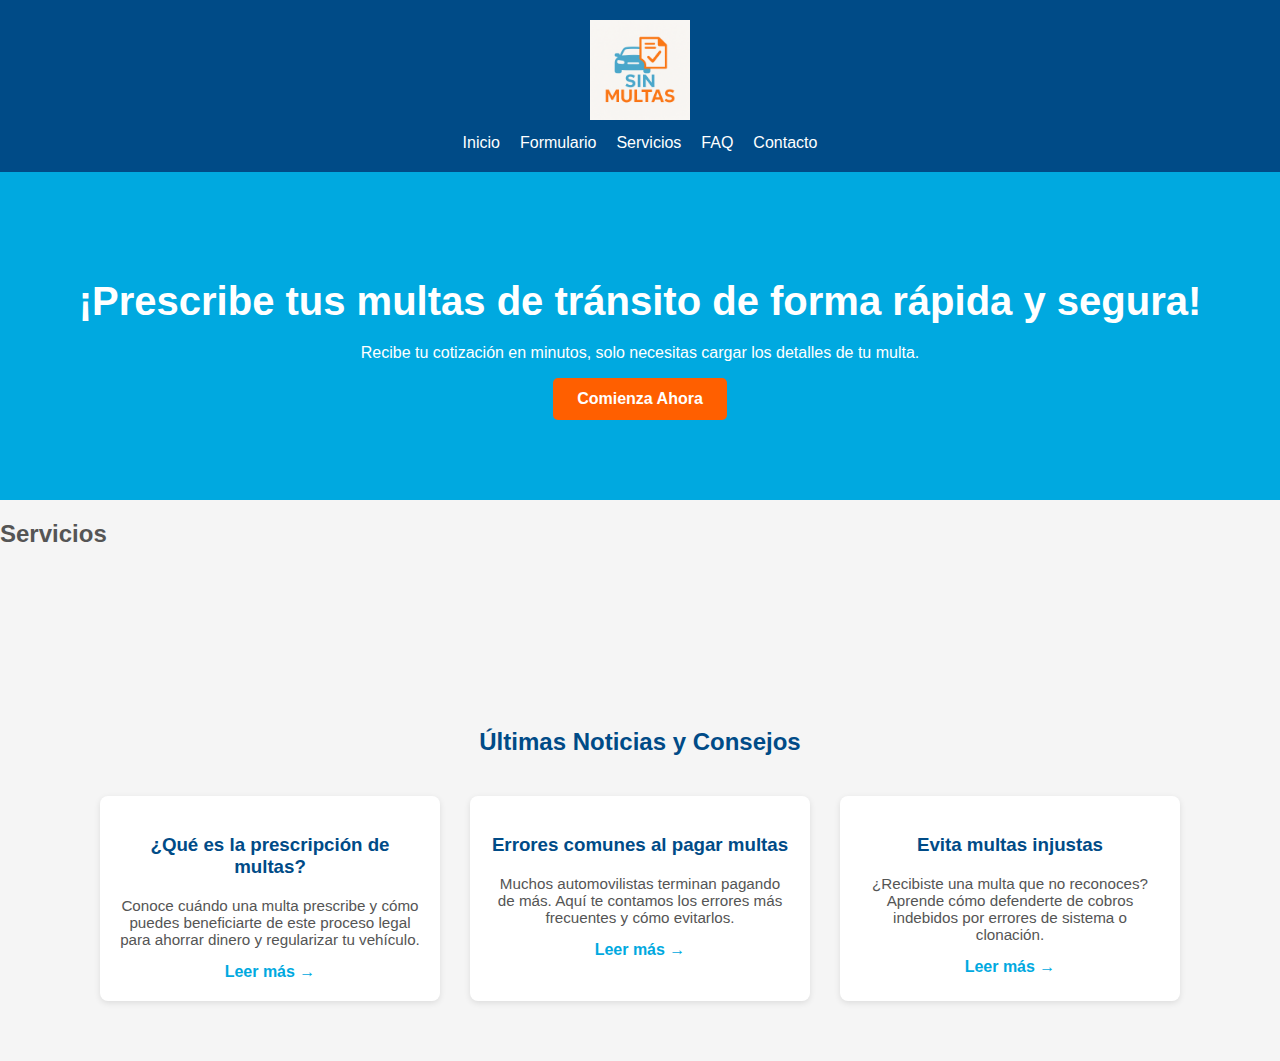
<file: gracias.html>
<!DOCTYPE html>
<html lang="es">
<head>
  <meta charset="UTF-8">
  <meta name="viewport" content="width=device-width, initial-scale=1.0">
  <title>Gracias - SIN MULTAS</title>
  <link rel="stylesheet" href="style.css">
  <script src="script.js" defer></script>
</head>
<body>
  <header>
    <div class="logo">
      <img src="images/logo.png" alt="SIN MULTAS">
    </div>
    <nav>
      <ul>
        <li><a href="#inicio">Inicio</a></li>
        <li><a href="#formulario">Formulario</a></li>
        <li><a href="#servicios">Servicios</a></li>
        <li><a href="#faq">FAQ</a></li>
        <li><a href="#contacto">Contacto</a></li>
      </ul>
    </nav>
  </header>

  <section id="inicio">
    <h1>¡Prescribe tus multas de tránsito de forma rápida y segura!</h1>
    <p>Recibe tu cotización en minutos, solo necesitas cargar los detalles de tu multa.</p>
    <a href="#formulario" class="cta">Comienza Ahora</a>
  </section>

  <section id="servicios">
    <h2>Servicios</h2>
    <div class="servicios-container"></div>
  </section>

  <!-- Popups para cada servicio -->
  <div id="popup-prescripcion" class="popup"><div class="popup-content"><span class="close-btn">&times;</span><h3>Prescripción de Multas</h3><p>Elimina multas vencidas con gestión legal completa.</p></div></div>
  <div id="popup-pago" class="popup"><div class="popup-content"><span class="close-btn">&times;</span><h3>Pago de Multas</h3><p>Te ayudamos a pagar las multas sin trámites complicados.</p></div></div>
  <div id="popup-descuentos" class="popup"><div class="popup-content"><span class="close-btn">&times;</span><h3>Descuentos de Multas</h3><p>Accede a beneficios y rebajas en el pago de tus infracciones.</p></div></div>
  <div id="popup-clonacion" class="popup"><div class="popup-content"><span class="close-btn">&times;</span><h3>Multas por Clonación</h3><p>Te defendemos ante multas injustas por patentes clonadas.</p></div></div>
  <div id="popup-permiso" class="popup"><div class="popup-content"><span class="close-btn">&times;</span><h3>Prescripción Permiso de Circulación</h3><p>Regulariza tu situación municipal evitando intereses y bloqueos.</p></div></div>

  <!-- Sección Blog -->
  <section id="blog" style="padding: 60px 20px; background: #f5f5f5; text-align: center;">
    <h2 style="color: #004b87; margin-bottom: 40px;">Últimas Noticias y Consejos</h2>
    <div style="display: flex; flex-wrap: wrap; justify-content: center; gap: 30px; max-width: 1200px; margin: auto;">
      <article style="background: white; padding: 20px; border-radius: 8px; box-shadow: 0 2px 6px rgba(0,0,0,0.1); width: 300px;">
        <h3 style="color: #004b87;">¿Qué es la prescripción de multas?</h3>
        <p style="font-size: 0.95rem;">Conoce cuándo una multa prescribe y cómo puedes beneficiarte de este proceso legal para ahorrar dinero y regularizar tu vehículo.</p>
        <a href="#" style="color: #00a9e0; font-weight: bold; text-decoration: none;">Leer más →</a>
      </article>
      <article style="background: white; padding: 20px; border-radius: 8px; box-shadow: 0 2px 6px rgba(0,0,0,0.1); width: 300px;">
        <h3 style="color: #004b87;">Errores comunes al pagar multas</h3>
        <p style="font-size: 0.95rem;">Muchos automovilistas terminan pagando de más. Aquí te contamos los errores más frecuentes y cómo evitarlos.</p>
        <a href="#" style="color: #00a9e0; font-weight: bold; text-decoration: none;">Leer más →</a>
      </article>
      <article style="background: white; padding: 20px; border-radius: 8px; box-shadow: 0 2px 6px rgba(0,0,0,0.1); width: 300px;">
        <h3 style="color: #004b87;">Evita multas injustas</h3>
        <p style="font-size: 0.95rem;">¿Recibiste una multa que no reconoces? Aprende cómo defenderte de cobros indebidos por errores de sistema o clonación.</p>
        <a href="#" style="color: #00a9e0; font-weight: bold; text-decoration: none;">Leer más →</a>
      </article>
    </div>
  </section>
</body>
</html>
</file>
<file: style.css>
/* Colores base */
:root {
  --azul-oscuro: #004b87;
  --celeste: #00a9e0;
  --naranja: #ff5f00;
  --blanco: #ffffff;
  --gris-claro: #f5f5f5;
  --gris-texto: #555;
}

body {
  margin: 0;
  font-family: 'Segoe UI', Tahoma, Geneva, Verdana, sans-serif;
  background: var(--gris-claro);
  color: var(--gris-texto);
}

/* Header */
header {
  background: var(--azul-oscuro);
  text-align: center;
  padding: 20px;
}

.logo img {
  width: 100px;
}

nav ul {
  display: flex;
  justify-content: center;
  gap: 20px;
  list-style: none;
  margin: 10px 0 0;
  padding: 0;
}

nav ul li a {
  color: var(--blanco);
  text-decoration: none;
  font-weight: 500;
}

nav ul li a:hover {
  text-decoration: underline;
}

/* Sección Inicio */
#inicio {
  background: var(--celeste);
  color: var(--blanco);
  text-align: center;
  padding: 80px 20px;
}

#inicio h1 {
  font-size: 2.5rem;
  margin-bottom: 20px;
}

.cta {
  display: inline-block;
  background: var(--naranja);
  color: var(--blanco);
  padding: 12px 24px;
  border-radius: 5px;
  text-decoration: none;
  font-weight: bold;
}

.cta:hover {
  background: #e04d00;
}

/* Sección Cómo funciona */
#como-funciona {
  text-align: center;
  padding: 50px 20px;
}

.pasos {
  display: flex;
  justify-content: center;
  gap: 40px;
  margin-top: 30px;
  flex-wrap: wrap;
}

.paso {
  font-size: 1.2rem;
  color: var(--azul-oscuro);
}

.paso i {
  font-size: 2.5rem;
  display: block;
  margin-bottom: 10px;
}

/* Testimonios */
#testimonios {
  background: var(--blanco);
  padding: 50px 20px;
  text-align: center;
}

blockquote {
  font-style: italic;
  margin: 20px auto;
  max-width: 600px;
  color: var(--gris-texto);
}

cite {
  display: block;
  margin-top: 10px;
  font-style: normal;
  color: var(--azul-oscuro);
}

/* Servicios */
.servicios-container {
  display: flex;
  flex-wrap: wrap;
  justify-content: center;
  gap: 20px;
  padding: 40px 20px;
}

.servicio {
  background: var(--blanco);
  border-radius: 8px;
  box-shadow: 0 2px 8px rgba(0, 0, 0, 0.1);
  text-align: center;
  padding: 20px;
  width: 220px;
  transition: transform 0.3s ease;
}

.servicio:hover {
  transform: translateY(-5px);
}

.servicio img {
  max-width: 100px;
  height: auto;
  display: block;
  margin: 0 auto 10px;
}

.servicio p {
  font-weight: bold;
  margin-bottom: 10px;
}

.servicio button {
  background-color: var(--naranja);
  color: white;
  padding: 8px 12px;
  border: none;
  border-radius: 4px;
  cursor: pointer;
}

.servicio button:hover {
  background-color: #e04d00;
}

/* Formulario */
#formulario {
  background: var(--blanco);
  padding: 50px 20px;
  text-align: center;
}

form input,
form select,
form button {
  display: block;
  width: 90%;
  max-width: 400px;
  margin: 10px auto;
  padding: 10px;
  border: 1px solid #ccc;
  border-radius: 4px;
}

form button {
  background-color: var(--naranja);
  color: var(--blanco);
  border: none;
  font-weight: bold;
  cursor: pointer;
}

form button:hover {
  background-color: #e04d00;
}

/* FAQ */
#faq {
  background: var(--gris-claro);
  padding: 50px 20px;
}

.faq-item {
  max-width: 600px;
  margin: 0 auto 30px;
}

.faq-item h3 {
  color: var(--azul-oscuro);
}

/* Contacto */
#contacto {
  padding: 50px 20px;
  text-align: center;
}

/* Footer */
.footer {
  background: var(--azul-oscuro);
  color: var(--blanco);
  padding: 40px 20px 20px;
}

.footer-container {
  display: flex;
  flex-wrap: wrap;
  gap: 40px;
  justify-content: space-between;
}

.footer-column {
  flex: 1;
  min-width: 250px;
}

.footer-logo {
  width: 120px;
  margin-bottom: 10px;
}

.footer-column h4 {
  border-bottom: 2px solid var(--celeste);
  display: inline-block;
  margin-bottom: 10px;
}

.footer-column ul {
  list-style: none;
  padding: 0;
}

.footer-column ul li {
  margin: 6px 0;
}

.footer-column ul li a {
  color: var(--celeste);
  text-decoration: none;
}

.footer-column ul li a:hover {
  text-decoration: underline;
}

.footer-bottom {
  margin-top: 20px;
  text-align: center;
  font-size: 0.9rem;
  border-top: 1px solid var(--celeste);
  padding-top: 10px;
}

/* Scroll arriba */
.scroll-to-top {
  position: fixed;
  bottom: 20px;
  right: 20px;
  background: var(--naranja);
  color: white;
  padding: 12px;
  border-radius: 50%;
  text-align: center;
  font-size: 18px;
  display: none;
  z-index: 1000;
}

.scroll-to-top:hover {
  background: #e04d00;
}

/* Popups */
.popup {
  display: none;
  position: fixed;
  top: 0;
  left: 0;
  width: 100vw;
  height: 100vh;
  background: rgba(0, 0, 0, 0.6);
  justify-content: center;
  align-items: center;
  z-index: 1000;
}

.popup-content {
  background: white;
  padding: 30px;
  border-radius: 10px;
  max-width: 400px;
  text-align: center;
  position: relative;
}

.close-btn {
  position: absolute;
  top: 10px;
  right: 15px;
  font-size: 18px;
  cursor: pointer;
}

.popup.active {
  display: flex;
}

/* Responsive */
@media screen and (max-width: 768px) {
  .footer-container {
    flex-direction: column;
    align-items: center;
  }

  .pasos {
    flex-direction: column;
  }
}
</file>
